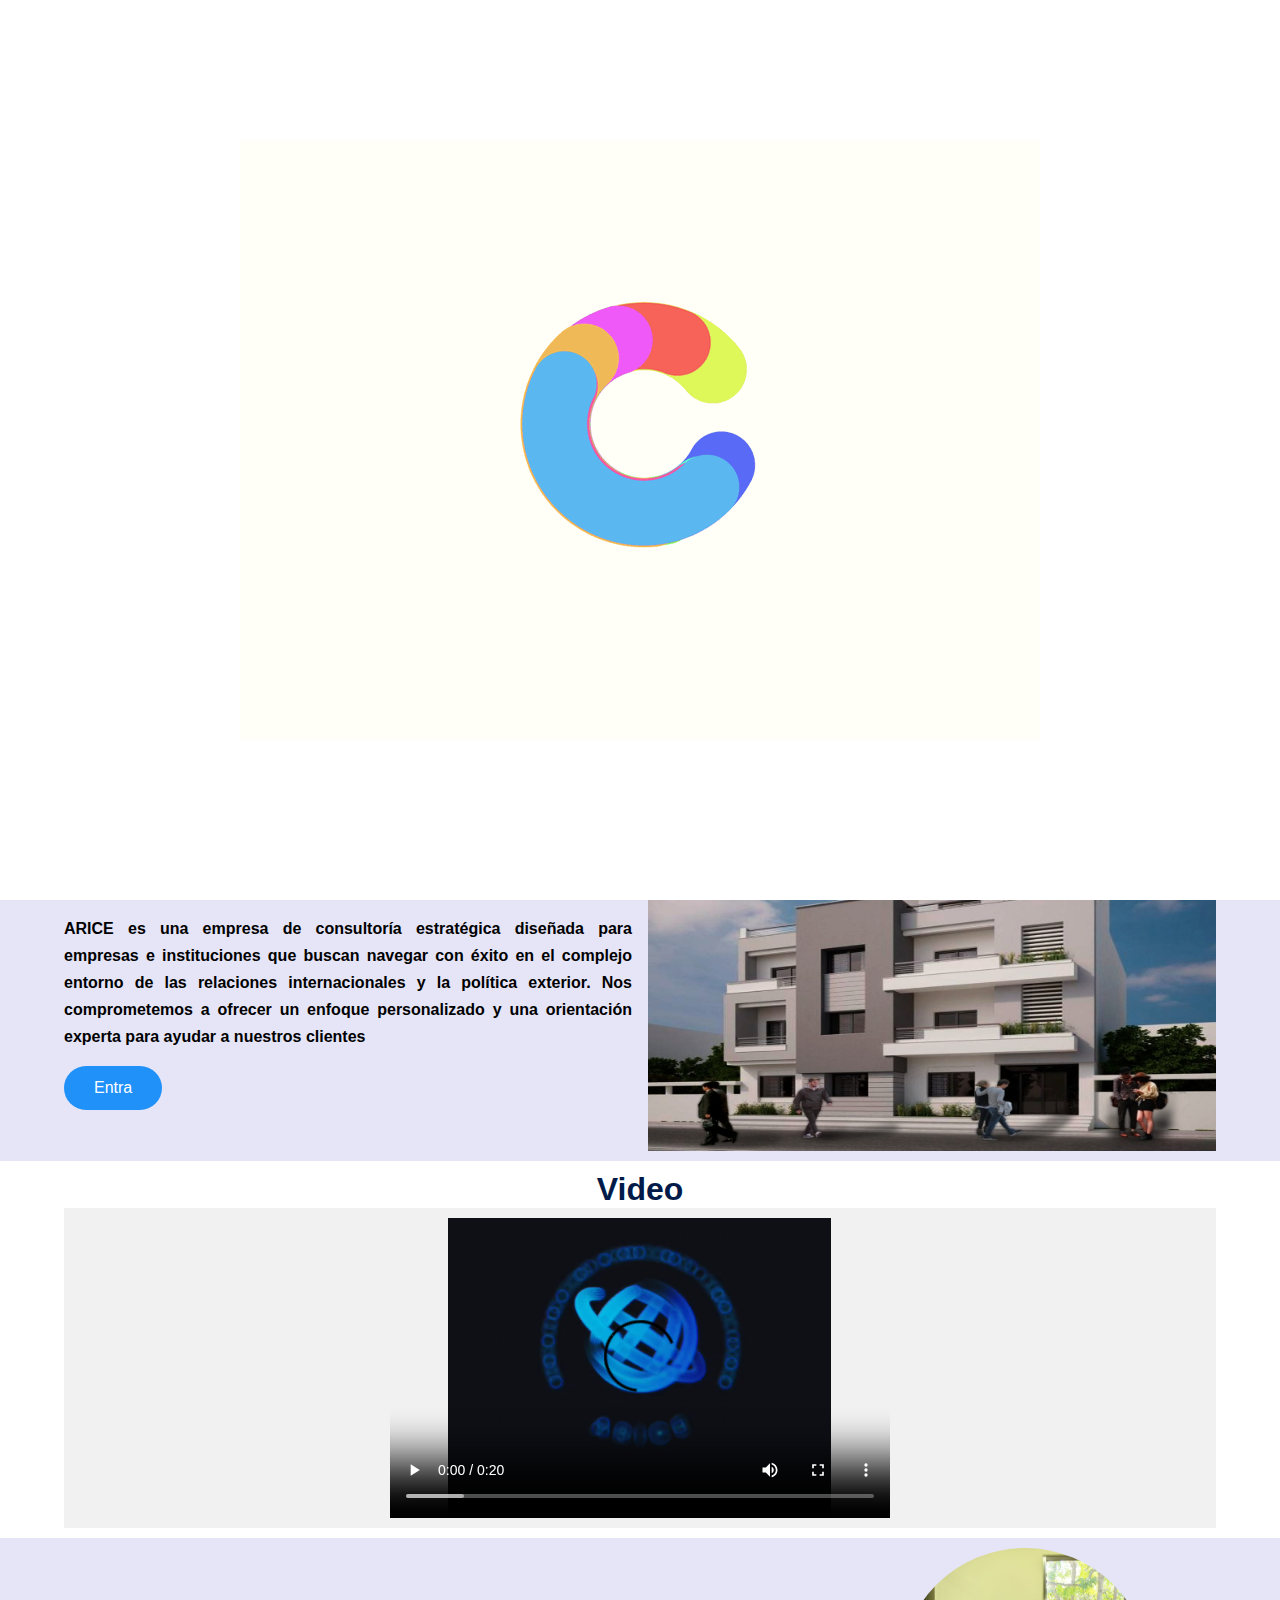
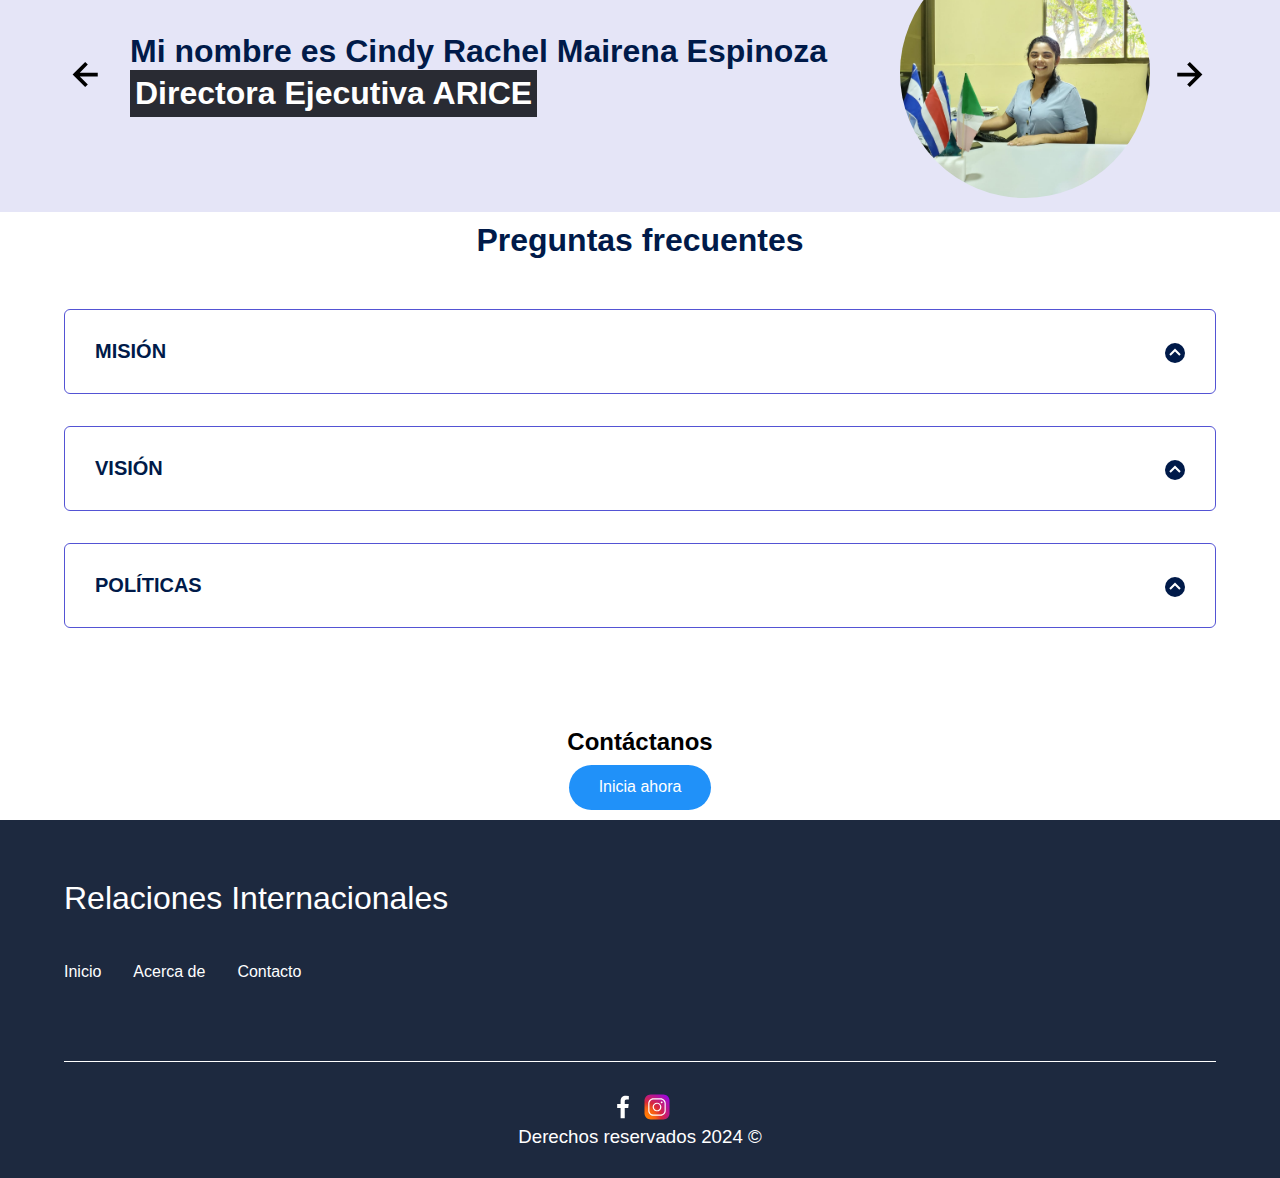
<file: index.html>
<!DOCTYPE html>
<html lang="es">

<head>
    <meta charset="UTF-8">
    <meta http-equiv="X-UA-Compatible" content="IE=edge">
    <meta name="viewport" content="width=device-width, initial-scale=1.0">
    <title>AGENCIA DE RELACIONES INTERNACIONALES Y COMERCIO EXTERIOR  ARICE
        </title>
    <link rel="stylesheet" href="./css/normalize.css">
    <link rel="stylesheet" href="./css/estilos.css">
    <link rel="stylesheet" href="./css/load.css">
    <link rel="preconnect" href="https://fonts.googleapis.com">
    <link rel="preconnect" href="https://fonts.gstatic.com" crossorigin>
    <link href="https://fonts.googleapis.com/css2?family=Fjalla+One&family=Inter&family=Protest+Strike&display=swap" rel="stylesheet">
    <link rel="icon" type="img/png" href="../primeraweb/images/logo3.png">
</head>

<body>
    <div id="load">
        <img src="./images/cargando.gif" alt="Loading..." />
    </div>

    <link rel="stylesheet" href="https://maxcdn.bootstrapcdn.com/font-awesome/4.5.0/css/font-awesome.min.css">
    <a href="https://api.whatsapp.com/send?phone=+50583636836&text=Hola, quiero saber mas sobre la Agencia De Relaciones Internacionales Y Comercio Exterior" class="float" target="_blank">
    <i class="fa fa-whatsapp my-float"></i>
    </a>
    
    <header class="hero">
        <nav class="nav container">
            <div class="nav__logo">
                <a href="index.html">
                    <img src="./images/Logo Sin fondo.png" alt="Logo de ARICE">
                </a>
                <h2 class="nav__title">ARICE</h2>
            </div>

            <ul class="nav__link nav__link--menu">
                <li class="nav__items">
                    <a href="index.html" class="nav__links">Inicio</a>
                </li>
                <li class="nav__items">
                    <a href="galeria.html" class="nav__links">Galeria</a>
                </li>
                <li class="nav__items">
                    <a href="contacto.html" class="nav__links">Contacto</a>
                </li>
                <li class="nav__items">
                    <a href="servicios.html" class="nav__links">Servicios</a>
                </li>

                <img src="./images/close.svg" class="nav__close">
            </ul>

            <div class="nav__menu">
                <img src="./images/menu.svg" class="nav__img">
            </div>
        </nav>

        <section class="hero__container container">
            <h1 class="hero__title">AGENCIA DE RELACIONES INTERNACIONALES Y COMERCIO EXTERIOR ARICE</h1>
            <p class="hero__paragraph"> <br>Bienvenidos<br/>
            </p>
            <a href="contacto.html" class="cta">Contáctanos</a>
        </section>
    </header>

    <main>
        <section class="knowledge">
        
            <div class="knowledge__container container">
                <div class="knowledege__texts">
                    <h2 class="subtitle"   style="text-align:center;">ARICE</h2></h2>
                      
                    <p class="knowledge__paragraph"> 
                        <br> <b>ARICE es una empresa de consultoría estratégica diseñada para empresas e instituciones que buscan navegar con éxito en el complejo entorno de las relaciones internacionales y la política exterior. Nos comprometemos a ofrecer un enfoque personalizado y una orientación experta para ayudar a nuestros clientes</b> <br/></p>
                    <a href="#" class="cta">Entra</a>
                </div>

                <div id="slider">
                    <figure>
                    <img src="images/8.jpg" alt="">
                    <img src="images/5.jpg" alt="">
                    <img src="images/4.jpg" alt="">
                    <img src="images/7.jpg" alt="">
                    <img src="images/6.jpg" alt="">
                    </figure>
                    </div>
            </div>
        </section>

        <section class="price container">
            <h2 class="subtitle">Video</h2>

            <div class="price__table">
                <video controls="controls" height="300" width="500">
                 <source src="Video/Arice.mp4"  type="video/mp4 ">
                </video>
                
                
            </div>
           
                   <!--para agregar cosas debajo de,los videos -->
            </div>
        </section>

        <section class="testimony">
            <div class="testimony__container container">
                <img src="./images/leftarrow.svg" class="testimony__arrow" id="before">

                <section class="testimony__body testimony__body--show" data-id="1">
                    <div class="testimony__texts">
                        <h2 class="subtitle">Mi nombre es Cindy Rachel Mairena Espinoza<span class="testimony__course">
                                Directora Ejecutiva ARICE</span></h2>
                        <p class="testimony__review"></p>
                    </div>

                    <figure class="testimony__picture">
                        <img src="images/3.jpg" class="testimony__img">
                    </figure>
                </section>

                <section class="testimony__body" data-id="2">
                    <div class="testimony__texts">
                        <h2 class="subtitle">Mi nombre es Fernando Samuel Uriza Pérez<span class="testimony__course">Director Ejecutivo De ARICE  </span></h2>
                        <p class="testimony__review"></p>
                    </div>

                    <figure class="testimony__picture">
                        <img src="images/Imagen 10.jpg" class="testimony__img">
                    </figure>
                </section>

                <section class="testimony__body" data-id="3">
                    <div class="testimony__texts">
                        <h2 class="subtitle">Mi nombre es Yaskary Vanessa Paiz Ocampo<span class="testimony__course">
                            dirección De Relaciones Internacionales</span></h2>
                        <p class="testimony__review"></p>
                    </div>

                    <figure class="testimony__picture">
                        <img src="./images/1.jpg" class="testimony__img">
                    </figure>
                </section>

                <section class="testimony__body" data-id="4">
                    <div class="testimony__texts">
                        <h2 class="subtitle">Mi nombre es Patzy Jaedka Pérez Martínez  <span class="testimony__course">
                                Departamento De  investigación Y análisis</span></h2>
                        <p class="testimony__review"></p>
                    </div>

                    <figure class="testimony__picture">
                        <img src="./images/2.jpg" class="testimony__img">
                    </figure>
                </section>

                <section class="testimony__body" data-id="5">
                    <div class="testimony__texts">
                        <h2 class="subtitle">Mi nombre es Ashley Saraí Pérez Urbina<span class="testimony__course">
                                Departamento De Marketing y comunicación</span></h2>
                        <p class="testimony__review"></p>
                    </div>

                    <figure class="testimony__picture">
                        <img src="./images/imagen 5.jpg" class="testimony__img">
                    </figure>
                </section>


                <img src="./images/rightarrow.svg" class="testimony__arrow" id="next">
            </div>
        </section>

        <section class="questions container">
            <h2 class="subtitle">Preguntas frecuentes</h2>
            <p class="questions__paragraph"></p>

            <section class="questions__container">
                <article class="questions__padding">
                    <div class="questions__answer">
                        <h3 class="questions__title">MISIÓN
                            <span class="questions__arrow">
                                <img src="./images/arrow.svg" class="questions__img">
                            </span>
                        </h3>

                        <p class="questions__show"> <b>Ser la agencia líder en relaciones internacionales y comercio exterior en Nicaragua, promoviendo la cooperación y el crecimiento económico. 
                            Fortalecemos las conexiones entre Nicaragua y otros países, generando impactos positivos en el comercio, inversión y colaboración en áreas clave como la educación y salud. Construimos puentes culturales y promovemos la imagen internacional positiva de Nicaragua.</b></p>
                    </div>
                </article>

                <article class="questions__padding">
                    <div class="questions__answer">
                        <h3 class="questions__title">VISIÓN
                            <span class="questions__arrow">
                                <img src="./images/arrow.svg" class="questions__img">
                            </span>
                        </h3>

                        <p class="questions__show"> <b>Ofrecer asesoría especializada en relaciones internacionales y estrategias de comunicación. Brindamos un servicio de alta calidad, estableciendo relaciones sólidas con los medios de comunicación y garantizando un alto nivel de control en la comunicación con nuestros clientes. Fomentamos el crecimiento y desarrollo de aquellos que deseen incursionar en el comercio internacional,
                            ofreciendo asesoramiento y servicios para ayudarles a alcanzar sus objetivos.</b></p>
                    </div>
                </article>

                <article class="questions__padding">
                    <div class="questions__answer">
                        <h3 class="questions__title">POLÍTICAS
                            <span class="questions__arrow">
                                <img src="./images/arrow.svg" class="questions__img">
                            </span>
                        </h3>

                        <p class="questions__show"> <br><b>Priorizamos la satisfacción del cliente en todas nuestras actividades y decisiones. Nos esforzamos por comprender y anticipar las necesidades y deseos de nuestros clientes, y nos comprometemos a brindarles servicios que superen sus expectativas y fortalezcan nuestra relación con ellos. </b> <br/>
                          <br><b>Aportamos en ofrecer precios accesibles a nuestros clientes sin comprometer la calidad de nuestros servicios.</b> <br/>
                         <br> <b>Dirigimos la gestión de la confidencialidad de información donde nos centramos en proteger la información requerida y expuesta de la parte interesada ante empleados de nuestra empresa.b </b><br/></p>
                    </div>
                </article>

            </section>

            <section class="questions__offer">
                <h2 class="centrado">Contáctanos</h2>
                <p class="questions__copy"></p>
                <a href="contacto.html" target="_blank" class="cta">Inicia ahora</a>
            </section>
        </section>
    </main>

    <footer class="footer">
        <section class="footer__container container">
            <nav class="nav nav--footer">
                <h2 class="footer__title">Relaciones Internacionales</h2>

                <ul class="nav__link nav__link--footer">
                    <li class="nav__items">
                        <a href="index.html" class="nav__links">Inicio</a>
                    </li>
                    <li class="nav__items">
                        <a href="#" class="nav__links">Acerca de</a>
                    </li>
                    <li class="nav__items">
                        <a href="contacto.html" class="nav__links">Contacto</a>
                    </li>
                    <li class="nav__items">
                        <a href="#" class="nav__links"></a>
                    </li>
                </ul>
            </nav>

            <form class="footer__form" action="https://formspree.io/f/mknkkrkj" method="POST">
                
                <div class="footer__inputs">
                 
                </div>
            </form>
        </section>

        <section class="footer__copy container">
            <div class="footer__social">
                <a href="https://www.facebook.com/profile.php?id=61556399154721&mibextid=ZbWKwL" target="_blank" class="footer__icons"><img src="./images/facebook.svg" class="footer__img"></a>
                <a href="https://www.instagram.com/arice_company?igsh=MXluNWh0ZDZlZzRt" target="_blank" class="footer__icons"><img src="./images/instagram.svg" class="footer__img"></a>
                
            </div>

            <h3 class="footer__copyright">Derechos reservados 2024 &copy; </h3>
        </section>
    </footer>

    <script src="./js/slider.js"></script>
    <script src="./js/questions.js"></script>
    <script src="./js/menu.js"></script>
    <script src="./js/load.js"></script>
</body>
</html>
</file>
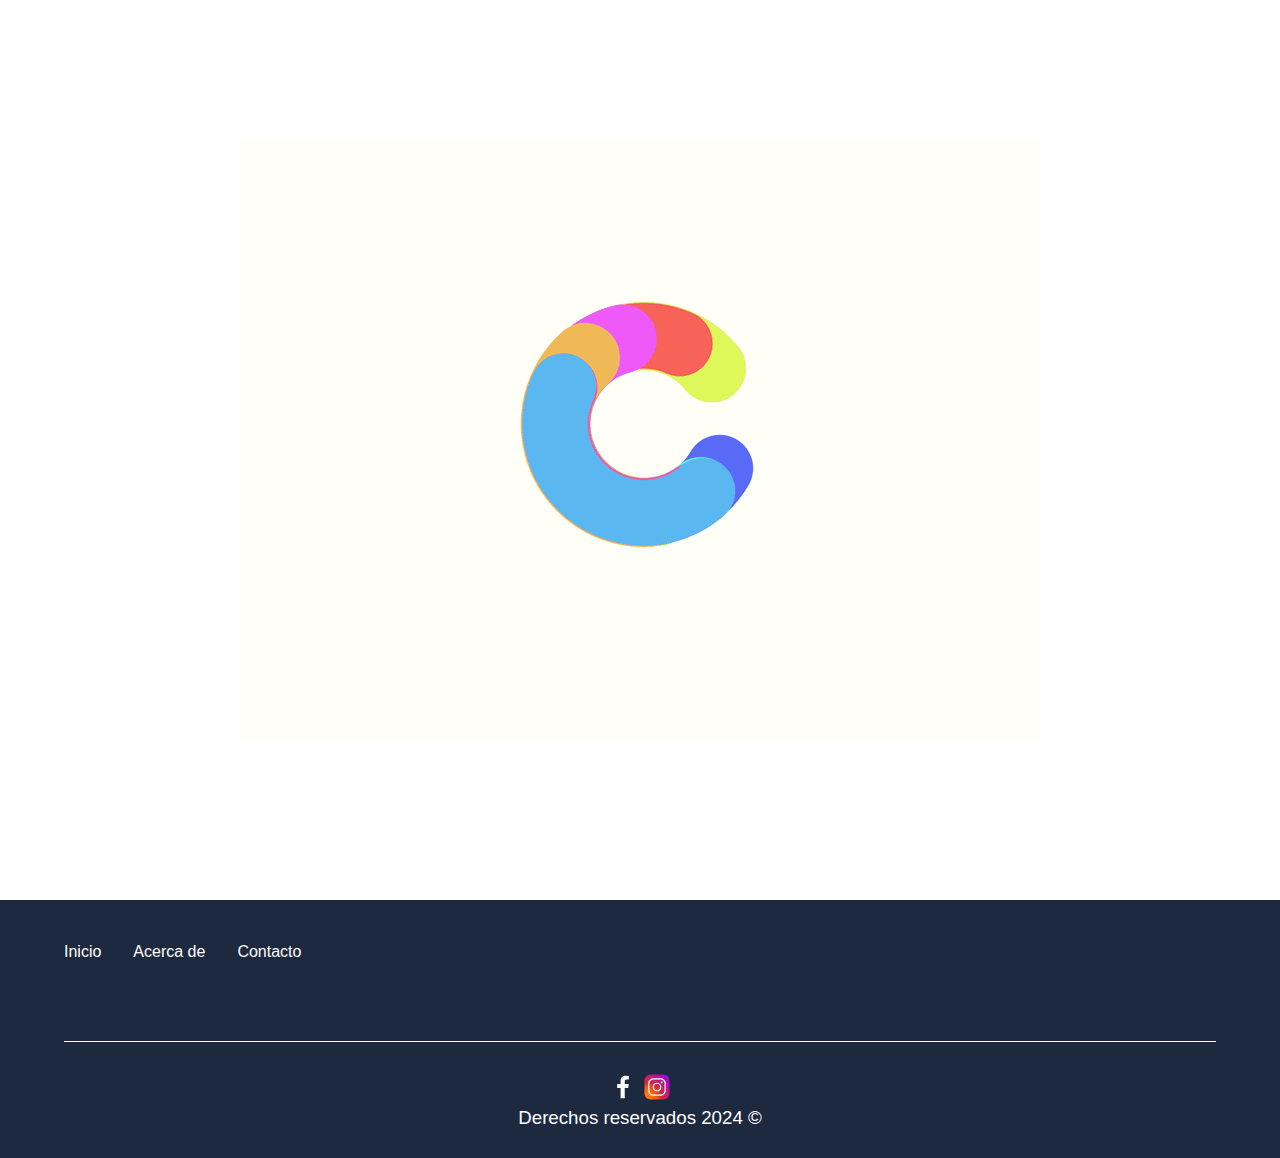
<file: contacto.html>
<!DOCTYPE html>
<html lang="en">
<head>
    <meta charset="UTF-8">
    <meta http-equiv="X-UA-Compatible" content="IE=edge">
    <meta name="viewport" content="width=device-width, initial-scale=1.0">
    <title>Contacto</title>
    <link rel="icon" type="img/png" href="../primeraweb/images/logo3.png">
    <link rel="stylesheet" href="./css/normalize.css">
    <link rel="stylesheet" href="./css/estilos.css">
    <link rel="stylesheet" href="./css/contactos.css">
    <link rel="stylesheet" href="./css/load.css">
</head>

<body>
    <div id="load">
        <img src="./images/cargando.gif" alt="Loading..." />
    </div>

    <header class="hero">
        <nav class="nav container">
            <div class="nav__logo">
                <a href="index.html">
                    <img src="./images/Logo Sin fondo.png" alt="Logo de ARICE">
                </a>
                <h2 class="nav__title">ARICE</h2>
            </div>

            <ul class="nav__link nav__link--menu">
                <li class="nav__items">
                    <a href="index.html" class="nav__links">Inicio</a>
                </li>
                <li class="nav__items">
                    <a href="galeria.html" class="nav__links">Galeria</a>
                </li>
                <li class="nav__items">
                    <a href="contacto.html" class="nav__links">Contacto</a>
                </li>
                <li class="nav__items">
                    <a href="servicios.html" class="nav__links">Servicios</a>
                </li>

                <img src="./images/close.svg" class="nav__close">
            </ul>

            <div class="nav__menu">
                <img src="./images/menu.svg" class="nav__img">
            </div>
        </nav>



        <main>
            <div class="trabajo">

                <form action="https://formspree.io/f/mnqedlly" method="POST">
                    
                    <div class="row">
                        <h1 class="conct">CONTÁCTENOS</h1>
                        <label for="nombre">Nombre:</label>
                        <input type="text" name="name" placeholder="Ej: JORGE LOPEZ" id="nombre" required>
                    </div>
    
                    <div class="row">
                        <label for="correo">Correo:</label>
                        <input type="email" name="correo" placeholder="micorreo@outlook.com" id="correo" required>
                    </div>
    
                    <div class="row">
                        <label for="asunto">Asunto:</label>
                        <input type="text" name="asunto" placeholder="Ej: Necesito saber acerca de..." id="asunto" required>
                    </div>
    
                    <label for="mensaje">Mensaje:</label>
                    <textarea name="mensaje" placeholder="Escriba aquí su mensaje" id="mensaje" rows="4" required></textarea>
                    <button type="submit">Enviar</button>
                </form>
            </div>        
        </main>
        
    </header>

    <footer class="footer">
        <section class="footer__container container">
            <nav class="nav nav--footer">
                <h2 class="footer__title">Relaciones Internacionales</h2>
    
                <ul class="nav__link nav__link--footer">
                    <li class="nav__items">
                        <a href="index.html" class="nav__links">Inicio</a>
                    </li>
                    <li class="nav__items">
                        <a href="#" class="nav__links">Acerca de</a>
                    </li>
                    <li class="nav__items">
                        <a href="contacto.html" class="nav__links">Contacto</a>
                    </li>
                    <li class="nav__items">
                        <a href="#" class="nav__links"></a>
                    </li>
                </ul>
            </nav>
    
            <form class="footer__form" action="https://formspree.io/f/mknkkrkj" method="POST">
                
            </form>
        </section>
    
        <section class="footer__copy container">
            <div class="footer__social">
                <a href="https://www.facebook.com/profile.php?id=61556399154721&mibextid=ZbWKwL" target="_blank" class="footer__icons"><img src="./images/facebook.svg" class="footer__img"></a>
                <a href="https://www.instagram.com/arice_company?igsh=MXluNWh0ZDZlZzRt" target="_blank" class="footer__icons"><img src="./images/instagram.svg" class="footer__img"></a>
                
            </div>
            <h3 class="footer__copyright">Derechos reservados 2024 &copy; </h3>
        </section>
    </footer>

    <script src="./js/menu.js"></script>
    <script src="./js/load.js"></script>
    <script src="./js/validacioncontacto.js"></script>
</body>
</html>
</file>
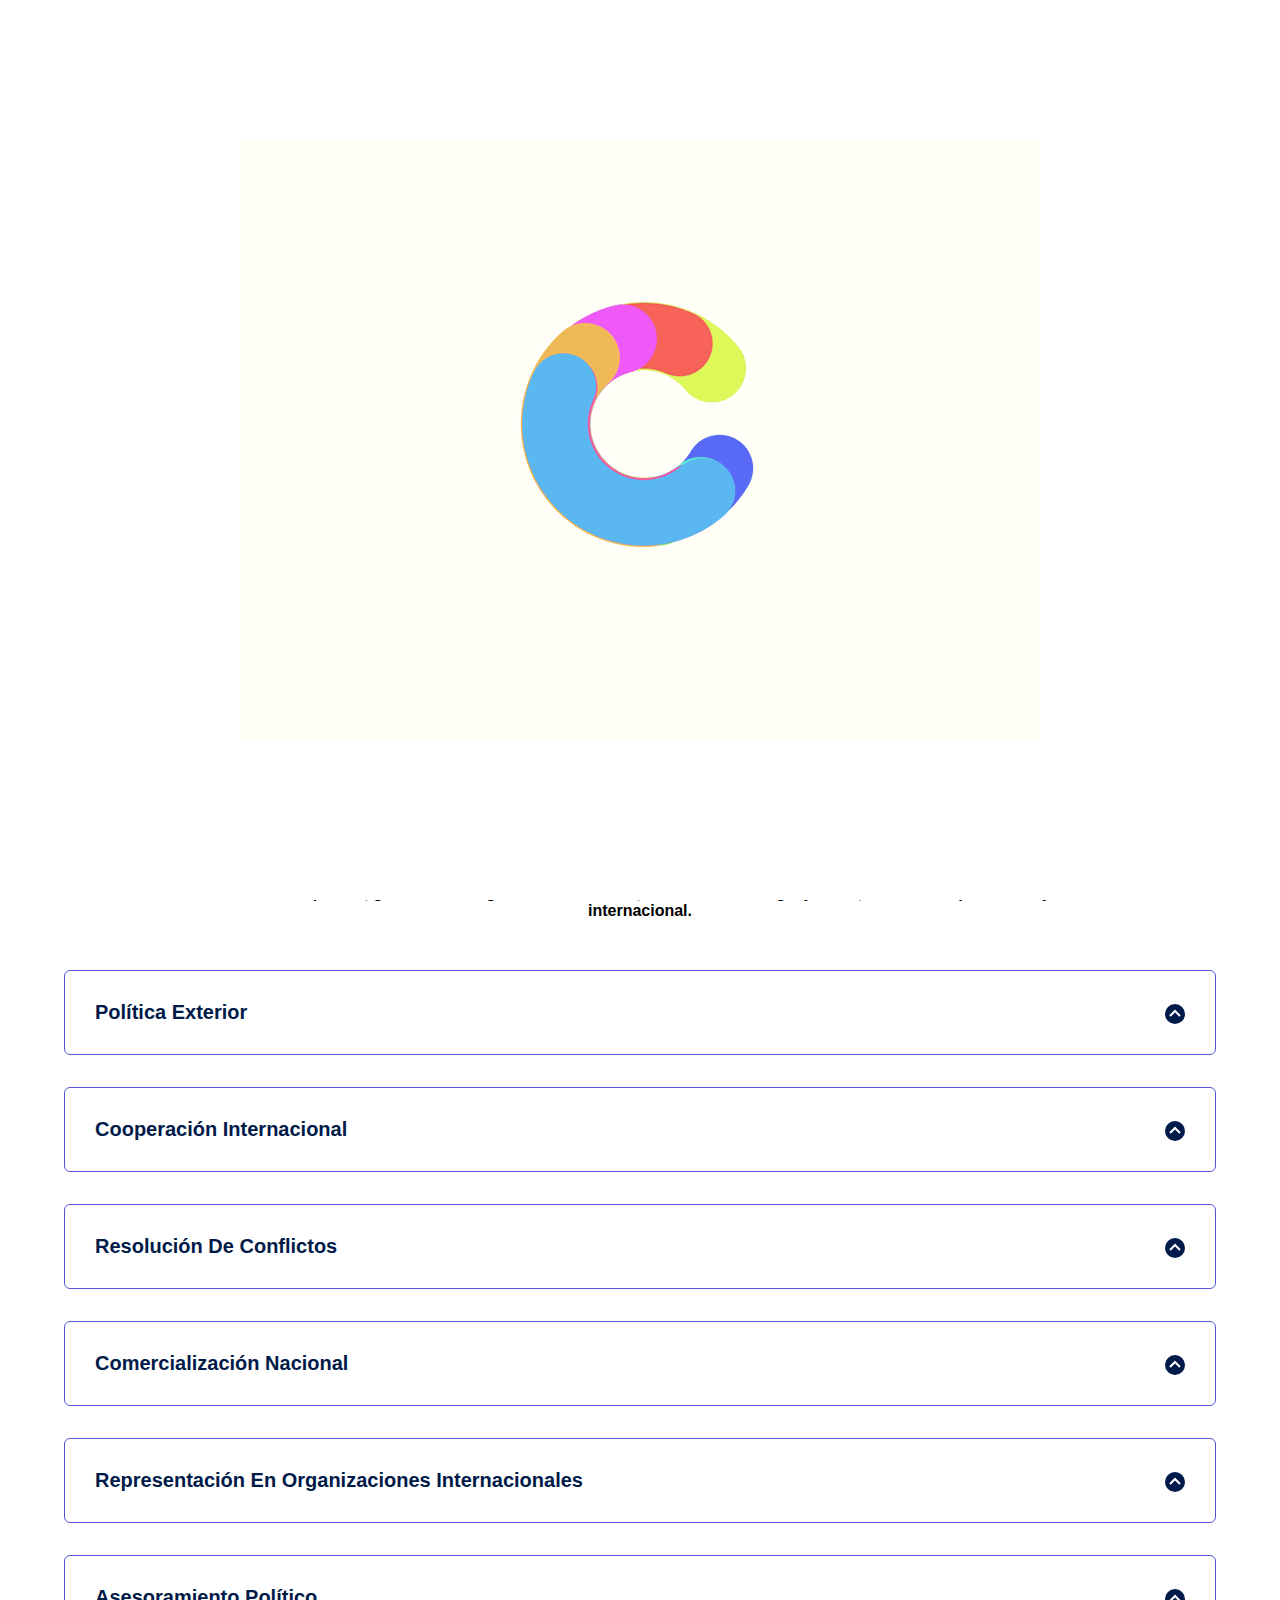
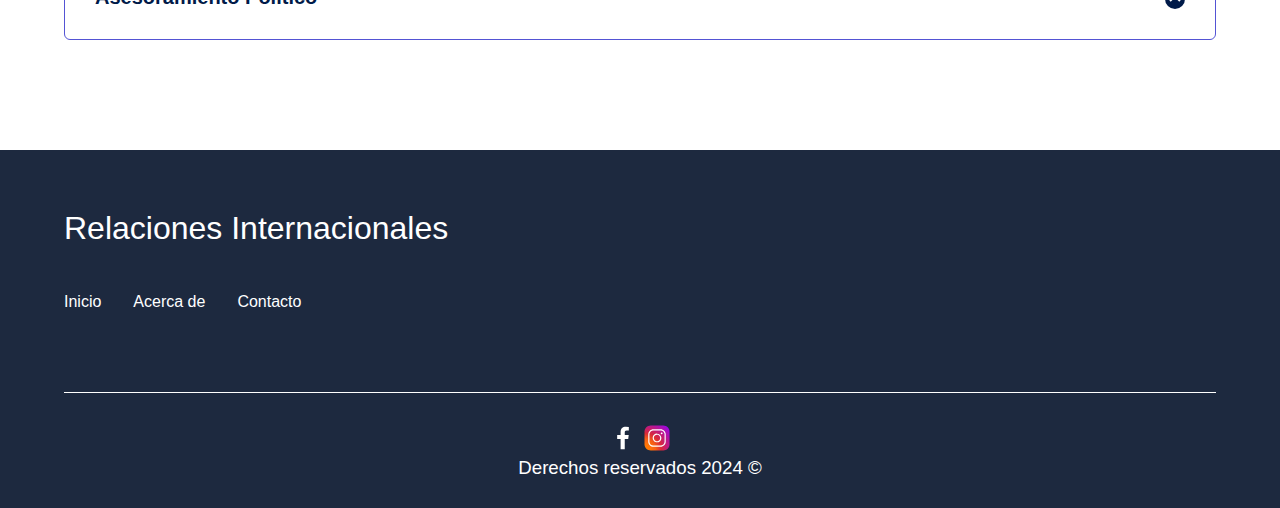
<file: servicios.html>
<!DOCTYPE html>
<html lang="en">
<head>
    <meta charset="UTF-8">
    <meta http-equiv="X-UA-Compatible" content="IE=edge">
    <meta name="viewport" content="width=device-width, initial-scale=1.0">
    <title>Galeria</title>
    <link rel="icon" type="img/png" href="../primeraweb/images/logo3.png">
    <link rel="stylesheet" href="./css/normalize.css">
    <link rel="stylesheet" href="./css/estilos.css">
    <link rel="stylesheet" href="./css/contactos.css">
    <link rel="stylesheet" href="./css/load.css">
    <link rel="preconnect" href="https://fonts.googleapis.com">
    <link rel="preconnect" href="https://fonts.gstatic.com" crossorigin>
    <link href="https://fonts.googleapis.com/css2?family=Fjalla+One&family=Inter&family=Protest+Strike&display=swap" rel="stylesheet">
</head>

<body>
    <div id="load">
        <img src="./images/cargando.gif" alt="Loading..." />
    </div>

    <header class="hero">
        <nav class="nav container">
            <div class="nav__logo">
                <a href="index.html">
                    <img src="./images/Logo Sin fondo.png" alt="Logo de ARICE">
                </a>
                <h2 class="nav__title">ARICE</h2>
            </div>

            <ul class="nav__link nav__link--menu">
                <li class="nav__items">
                    <a href="index.html" class="nav__links">Inicio</a>
                </li>
                <li class="nav__items">
                    <a href="galeria.html" class="nav__links">Galeria</a>
                </li>
                <li class="nav__items">
                    <a href="contacto.html" class="nav__links">Contacto</a>
                </li>
                <li class="nav__items">
                    <a href="servicios.html" class="nav__links">Servicios</a>
                </li>

                <img src="./images/close.svg" class="nav__close">
            </ul>

            <div class="nav__menu">
                <img src="./images/menu.svg" class="nav__img">
            </div>
        </nav>

        <section class="hero__container container">
            <h1 class="hero__title"> DESCRIPCIÓN DE NUESTROS SERVICIOS</h1>
            <h1 class="hero__title"></h1>
            <p class="hero__paragraph">Bienvenidos</p>
        </section>

    </header>

    <main>
        <section class="questions container">
            <h2 class="subtitle"></h2>
            <p class="questions__paragraph"> <br> <b>Una agencia de relaciones internacionales y comercio exterior proporciona una variedad de 
                servicios destinados a ayudar a las empresas a expandirse globalmente. Estos servicios incluyen asesoramiento en comercio 
                internacional, investigación de mercados, desarrollo de estrategias de entrada al mercado, gestión de aduanas y logística, 
                negociación y gestión de contratos internacionales, búsqueda de socios comerciales, asistencia en la internacionalización de 
                empresas, gestión de riesgos internacionales, asesoramiento legal y fiscal, así como capacitación y desarrollo de talento 
                internacional.</b> <br/></p>

                <section class="questions__container">
                    <article class="questions__padding">
                        <div class="questions__answer">
                            <h3 class="questions__title">Política Exterior
                                <span class="questions__arrow">
                                    <img src="./images/arrow.svg" class="questions__img">
                                </span>
                            </h3>
    
                            <p class="questions__show">
                               <br><b>Análisis de riesgos políticos y evaluación de oportunidades comerciales.</b><br/>
                              <br>  <b>Identificación de posibles barreras comerciales</b><br/>
                            </p>
                        </div>
                    </article>
    
                    <article class="questions__padding">
                        <div class="questions__answer">
                            <h3 class="questions__title">Cooperación Internacional
                                <span class="questions__arrow">
                                    <img src="./images/arrow.svg" class="questions__img">
                                </span>
                            </h3>
    
                            <p class="questions__show">
                                <b>Gestión de identificación de fuentes de financiamiento.</b> <br>
                                <br>  <b>Constatar el cumplimiento normativo internacional.</b>
                            </p>
                        </div>
                    </article>
    
                    <article class="questions__padding">
                        <div class="questions__answer">
                            <h3 class="questions__title">Resolución De Conflictos
                                <span class="questions__arrow">
                                    <img src="./images/arrow.svg" class="questions__img">
                                </span>
                            </h3>
    
                            <p class="questions__show">
                              <b> Mediación en la resolución de conflictos económicos Nacionales.</b><br>
                            </p>
                        </div>
                    </article>
    
                    <article class="questions__padding">
                        <div class="questions__answer">
                            <h3 class="questions__title">Comercialización Nacional
                                <span class="questions__arrow">
                                    <img src="./images/arrow.svg" class="questions__img">
                                </span>
                            </h3>
    
                            <p class="questions__show">
                               <b>Planificación de integración de estrategias del comercio nacional.</b> <br/>
                                <br> <b>Asesoramiento en riesgos y oportunidades comerciales en Nicaragua.</b>
                            </p>
                        </div>
                    </article>
    
                    <article class="questions__padding">
                        <div class="questions__answer">
                            <h3 class="questions__title">Representación En Organizaciones Internacionales
                                <span class="questions__arrow">
                                    <img src="./images/arrow.svg" class="questions__img">
                                </span>
                            </h3>
    
                            <p class="questions__show">
                             <b>Representación nacional para misión especial.</b> <br/>
                            </p>
                        </div>
                    </article>
    
                    <article class="questions__padding">
                        <div class="questions__answer">
                            <h3 class="questions__title">Asesoramiento Político
                                <span class="questions__arrow">
                                    <img src="./images/arrow.svg" class="questions__img">
                                </span>
                            </h3>
    
                            <p class="questions__show">
                               <b>Planificación estratégica. </b>  <br/>
                                <br> <b>Gestión de Campañas electorales.</b>
                            </p>
                        </div>
                    </article>
                </section>
            </section>


        </section>
    </main>
    <footer class="footer">
        <section class="footer__container container">
            <nav class="nav nav--footer">
                <h2 class="footer__title" >Relaciones Internacionales</h2>
    
                <ul class="nav__link nav__link--footer">
                    <li class="nav__items">
                        <a href="index.html" class="nav__links">Inicio</a>
                    </li>
                    <li class="nav__items">
                        <a href="#" class="nav__links">Acerca de</a>
                    </li>
                    <li class="nav__items">
                        <a href="contacto.html" class="nav__links">Contacto</a>
                    </li>
                    <li class="nav__items">
                        <a href="#" class="nav__links"></a>
                    </li>
                </ul>
            </nav>
    
            <form class="footer__form" action="https://formspree.io/f/mknkkrkj" method="POST">
                
                <div class="footer__inputs">
                  
                </div>
            </form>
        </section>
    
        <section class="footer__copy container">
            <div class="footer__social">
                <a href="https://www.facebook.com/profile.php?id=61556399154721&mibextid=ZbWKwL" target="_blank" class="footer__icons"><img src="./images/facebook.svg" class="footer__img"></a>
                <a href="https://www.instagram.com/arice_company?igsh=MXluNWh0ZDZlZzRt" target="_blank" class="footer__icons"><img src="./images/instagram.svg" class="footer__img"></a>
               
            </div>
            <h3 class="footer__copyright">Derechos reservados 2024 &copy; </h3>
        </section>
    </footer>

    <script src="./js/questions.js"></script>
    <script src="./js/menu.js"></script>
    <script src="./js/load.js"></script>
</body>
</html>
</file>
<file: css/estilos.css>
@import url('https://fonts.googleapis.com/css2?family=Poppins:wght@300;400;600;700&display=swap');

:root {
    --padding-container: 10px 0;
    --color-title: #001A49;
}

body {
    font-family:Arial, Helvetica, sans-serif
}

.container {
    width: 90%;
    max-width: 1200px;
    margin: 0 auto;
    overflow: hidden;
    padding: var(--padding-container);
}

.hero {
    width: 100%;
    height: 100vh;
    min-height: 600px;
    max-height: 800px;
    position: relative;
    display: grid;
    grid-template-rows: 100px 1fr;
    color: #fff;
}


.her {
    width: 100%;
    height: 100vh;
    min-height: 600px;
    max-height: 800px;
    position: relative;
    display: grid;
    grid-template-rows: 100px 1fr;
    color: #fff;
}

.hero::before {
    content: "";
    position: absolute;
    top: 0;
    left: 0;
    width: 100%;
    height: 100%;
    background-image: linear-gradient(180deg, #0000008c 0%, #0000008c 100%),url('../images/computer.jpg');
    background-size: cover;
    clip-path: polygon(0 0, 100% 0, 100% 80%, 50% 95%, 0 80%);
    z-index: -1;
}

.her::before {
    content: "";
    position: absolute;
    top: 0;
    left: 0;
    width: 100%;
    height: 100%;
    background-image: linear-gradient(180deg, #0000008c 0%, #0000008c 100%),url('../images/computer.jpg');
    background-size: cover;
    clip-path: polygon(0 0, 100% 0, 100% 80%, 50% 95%, 0 80%);
    z-index: -1;
}

/* Nav LOGO  */
.nav__logo {
    position: absolute;
    display: flex;
    align-items: center;
}

.nav__logo img {
    height: 180px;
    margin-right: 19px; 
}

.nav__title {
    display: none;
}

.nav__title{
    flex-direction: column;
}

/* Nav */
.nav {
    --padding-container: 0;
    height: 100%;
    display: flex;
    align-items: center;
    margin-top: 50px;
}

.nav__link {
    margin-left: auto;
    padding: 0;
    display: grid;
    grid-auto-flow: column;
    grid-auto-columns: max-content;
    gap: 2em;
}

.nav__items {
    list-style: none;
}

.nav__links {
    color: #fff;
    text-decoration: none;
}

.nav__menu {
    margin-left: auto;
    cursor: pointer;
    display: none;
}

.nav__img {
    display: block;
    width: 30px;
}


.nav__close {
    display: var(--show, none);
}


/* Hero container */

.hero__container {
    max-width: 800px;
    --padding-container: 0;
    display: grid;
    grid-auto-rows: max-content;
    align-content: center;
    gap: 1em;
    padding-bottom: 100px;
    text-align: center;
}

.hero__title {
    font-size: 3.5rem;
}

.hero__paragraph {
    margin-bottom: 20px;
}

.cta {
    display: inline-block;
    background-color: #2091F9;
    justify-self: center;
    color: #fff;
    text-decoration: none;
    padding: 13px 30px;
    border-radius: 32px;
}

/* About */

.about {
    text-align: center;
}

.subtitle {
    color: var(--color-title);
    font-size: 2rem;
    margin-bottom: 25px
    text aling center;
}


.about__paragraph {
    line-height: 1.7;
}

.about__main {
    padding-top: 80px;
    display: grid;
    width: 90%;
    margin: 0 auto;
    gap: 1em;
    overflow: hidden;
    grid-template-columns: repeat(auto-fit, minmax(260px, auto));
}


.about__icons {
    display: grid;
    gap: 1em;
    justify-items: center;
    width: 260px;
    overflow: hidden;
    margin: 0 auto;
}

.about__icon {
    width: 40px;
}

/* Knowledge imagenes */

.knowledge {
    background-color: #e5e5f7;
    background-image: radial-gradient(#444cf7 0.5px, transparent 0.5px), radial-gradient(#444cf7 0.5px, #e5e5f7 0.5px);
    background-size: 20px 20px;
    background-position: 0 0, 10px 10px;
    overflow: hidden;
}

.knowledge__container{
    display: grid;
    grid-template-columns: 1fr 1fr;
    gap: 1em;
    align-items: center;
}

.knowledge__picture{
    max-width: 500px;
}

.knowledge__paragraph{
    line-height: 1.7;
    margin-bottom: 15px;
    
}

.knowledge__img{
    width: 100%;
    display: block;
}

/* price */

.price{
    text-align: center;
}

.price__table{
    padding-top: 60px;
    display: flex;
    flex-wrap: wrap;
    gap: 2.5em;
    justify-content: space-evenly;
    align-items: center;
}

.price__element{
    background-color: #e5e5f7;
    text-align: center;
    border-radius: 10px;
    width: 330px;
    padding: 40px;
    --color-plan: #696871;
    --color-price: #1D293F;
    --bg-cta: #fff;
    --color-cta: #5454D4;
    --color-items: #696871;
}

.price__element--best{
    width: 370px;
    padding: 60px 40px;
    background-color: #FF7143;
    --color-plan: rgb(255 255 255 / 75%);
    --color-price: #fff;
    --bg-cta: #9F3919;
    --color-cta: #FFF;
    --color-items: #fff;
}


.price__name{
    color: var(--color-plan);
    margin-bottom: 15px;
    font-weight: 300;
}

.price__price{
    font-size: 2.5rem;
    color: var(--color-price);
}

.price__items{
    margin-top: 35px;
    display: grid;
    gap: 1em;
    font-weight: 300;
    font-size: 1.2rem;
    margin-bottom: 50px;
    color: var(--color-items);
}

.price__cta{
    display: block;
    padding: 20px 0;
    border-radius: 10px;
    text-decoration: none;
    background-color: var(--bg-cta);
    font-weight: 600;
    color: var(--color-cta);
    box-shadow: 0 0 1px rgba(0, 0, 0, .5);
}

/* Testimony */

.testimony{
    background-color: #e5e5f7;
}

.testimony__container{
    display: grid;
    grid-template-columns: 50px 1fr 50px;
    gap: 1em;
    align-items: center;
}

.testimony__body{
    display: grid;
    grid-template-columns: 1fr max-content;
    justify-content: space-between;
    align-items: center;
    gap: 2em;
    grid-column: 2/3;
    grid-row: 1/2;
    opacity: 0;
    pointer-events: none;
}


.testimony__body--show{
    pointer-events: unset;
    opacity: 1;
    transition: opacity 1.5s ease-in-out;
}

.testimony__img{
    width: 250px;
    height: 250px;
    border-radius: 50%;
    object-fit: cover;
    object-position: 50% 30%;
}

.testimony__texts{
    max-width: 700px;
}

.testimony__course{
    background-color: rgb(41, 43, 51);
    color: #fff;
    display: inline-block;
    padding: 5px;
}

.testimony__arrow{
    width: 90%;
    cursor: pointer;
}

/* Questions */

.questions{
    text-align: center;
}

.questions__container{
    display: grid;
    gap: 2em;
    padding-top: 50px;
    padding-bottom: 100px;
}

.questions__padding{
    padding: 0;
    transition: padding .3s;
    border: 1px solid #5454D4;
    border-radius: 6px;
}

.questions__padding--add{
    padding-bottom: 30px;
}

.questions__answer{
    padding: 0 30px 0;
    overflow: hidden;
}

.questions__title{
    text-align: left;
    display: flex;
    font-size: 20px;
    padding: 30px 0 30px;
    cursor: pointer;
    color: var(--color-title);
    justify-content: space-between;
}

.questions__arrow{
    border-radius: 50%;
    background-color: var(--color-title);
    width: 20px;
    height: 20px;
    display: flex;
    justify-content: center;
    align-items: center;
    align-self: flex-end;
    margin-left: 10px;
    transition:  transform .3s;
}

.questions__arrow--rotate{
    transform: rotate(180deg);
    
}

.questions__show{
    text-align: center;
    height: 0;
    transition: height .3s;
}

.questions__img{
    display: block;
    height: 200;
    
}

.questions__copy{
    width: 60%;
    margin: 0 auto;
    margin-bottom: 10px;
    align-items: center;
    
}

/* Footer */

.footer{
    background-color: #1D293F;
}

.footer__title{
    font-weight: 300;
    font-size: 2rem;
    margin-bottom: 30px;
}

.footer__title, .footer__newsletter{
    color: #fff;
}


.footer__container{
    display: flex;
    justify-content: space-between;
    align-items: center;
    border-bottom: 1px solid #fff;
    padding-bottom: 60px;
}

.nav--footer{
    padding-bottom: 20px;
    display: grid;
    gap: 1em;
    grid-auto-flow: row;
    height: 100%;
}

.nav__link--footer{
    display: flex;
    margin: 0;
    margin-right: 20px;
    flex-wrap: wrap;
}

.footer__inputs{
    margin-top: 10px;
    display: flex;
    overflow: hidden;
}

.footer__input{
    background-color: #fff;
    height: 50px;
    display: block;
    padding-left: 10px;
    border-radius: 6px;
    font-size: 1rem;
    outline: none;
    border: none;
    margin-right: 16px;
}

.footer__submit{
    margin-left: auto;
    display: inline-block;
    height: 50px;
    padding: 0 20px ;
    background-color: #2091F9;
    border: none;
    font-size: 1rem;
    color: #fff;
    border-radius: 6px;
    cursor: pointer;
}

.footer__copy{
    --padding-container: 30px 0;
    text-align: center;
    color: #fff;
}

.footer__copyright{
    font-weight: 300;
}

.footer__icons{
    margin-bottom: 10px;
}

.footer__img{
    width: 30px;
}

/* Media queries */

@media (max-width:800px){
    .nav__menu{
        display: block;
    }

    .nav__link--menu{
        position: fixed;
        background-color: #000;
        top: 0;
        left: 0;
        height: 100%;
        width: 100%;
        display: flex;
        flex-direction: column;
        justify-content: space-evenly;
        align-items: center;
        z-index: 100;
        opacity: 0;
        pointer-events: none;
        transition: .7s opacity;
    }

    .nav__link--show{
        --show: block;
        opacity:1 ;
        pointer-events: unset;
    }

    .nav__close{
        position: absolute;
        top: 30px;
        right: 30px;
        width: 30px;
        cursor: pointer;
    }

    .hero__title{
       font-size: 3rem;
    }


    .about__main{
        gap: 2em;
    }

    .about__icons:last-of-type{
        grid-column: 1/-1;
    }


    .knowledge__container{
        grid-template-columns: 1fr;
        grid-template-rows: max-content 1fr;
        gap: 3em;
        text-align: center;
    }

    .knowledge__picture{
        grid-row: 1/2;
        justify-self: center;
    }

    .testimony__container{
        grid-template-columns: 30px 1fr 30px;
    }

    .testimony__body{
        grid-template-columns: 1fr;
        grid-template-rows: max-content max-content;
        gap: 3em;
        justify-items:center ;
    }


    .testimony__img{
        width: 200px;
        height: 200px;
        
    }

    .questions__copy{
        width: 100%;
    }

    .footer__container{
        flex-wrap: wrap;
    }

    .nav--footer{
        width: 100%;
        justify-items: center;
    }

    .nav__link--footer{
        width: 100%;
        justify-content: space-evenly;
        margin: 0;
    }

    .footer__form{
        width: 100%;
        justify-content: space-evenly;
    }

    .footer__input{
        flex: 1;
    }

}

@media (max-width:600px){
    .hero__title{
        font-size: 2.5rem;
    }

    .hero__paragraph{
        font-size: 1rem;
    }

    .subtitle{
        font-size: 1.8rem;
    }

    .price__element{
        width: 90%;
    }

    .price__element--best{
        width: 90%;
        /* padding: 40px; */
    }

    .price__price{
        font-size: 2rem;
    }

    .testimony{
        --padding-container: 60px 0;
    }

    .testimony__container{
        grid-template-columns: 28px 1fr 28px;
        gap: .9em;
    }

    .testimony__arrow{
        width: 100%;
    }

    .testimony__course{
        margin-top: 15px;
    }

    .questions__title{
        font-size: 1rem;
    }

    .footer__title{
        justify-self: start;
        margin-bottom: 15px;
    }

    .nav--footer{
        padding-bottom: 60px;
    }

    .nav__link--footer{
        justify-content: space-between;
    }

    .footer__inputs{
        flex-wrap: wrap;
    }

    .footer__input{
        flex-basis: 100%;
        margin: 0;
        margin-bottom: 16px;
    }

    .footer__submit{
        margin-right: auto;
        margin-left: 0;
        

        /* 
        margin:0;
        width: 100%;
        */
    }
}




/*API Numero de WhatsApp*/
.float{
	position:fixed;
	width:60px;
	height:60px;
	bottom:40px;
	right:40px;
	background-color:#25d366;
	color:#FFF;
	border-radius:50px;
	text-align:center;
   font-size:30px;
	box-shadow: 2px 2px 3px #999;
   z-index:100;
}
.float:hover {
	text-decoration: none;
	color: #25d366;
  background-color:#fff;
}

.my-float{
	margin-top:16px;
}
/*slider de imagenes*/


body { margin: 0; } 
div#slider { overflow: hidden; } /* las imágenes no van a salir del márgen de la pantalla*/
div#slider figure img { width: 20%; float: left; }

div#slider figure { 
  position: relative;
  width: 500%;
  margin: 0;
  left: 0;
  text-align: left;
  font-size: 0;
  animation: 30s slidy infinite; /*el movimiento se va a mantener de forma indefinida -infinito-*/
}


/*esta parte del código define el movimiento de las imágenes a la izquierda*/
@keyframes slidy {
0% { left: 0%; }
20% { left: 0%; }
25% { left: -100%; }
45% { left: -100%; }
50% { left: -200%; }
70% { left: -200%; }
75% { left: -300%; }
95% { left: -300%; }
100% { left: -400%; }
}



/*videos*/

.price__table{

    background-color: rgb(241, 241, 241);
   
    padding: 10px;

    height: auto;
    
  
}


.centro {
    text-align: center;
}

.texto {
  font-family: "Inter", sans-serif;
  font-optical-sizing: auto;
  font-weight: 400;
  font-style: normal;
  font-variation-settings:
    "slnt" 0;

}

.knowledge__paragraph{
    text-align: justify;
}
</file>
<file: css/load.css>
#load {
    display: flex;
    justify-content: center;
    align-items: center;
    height: 100vh;
    position: fixed;
    top: 0;
    left: 0;
    right: 0;
    bottom: 0;
    background-color: #ffffff;
    z-index: 9999;
}

#load img {
    display: none;
    margin-bottom: 20px;
}

#load.show img {
    display: block;
}
</file>
<file: css/contactos.css>
.trabajo {
    max-width: 500px;
    margin: 91px auto;
    padding: 20px;
    background-color:#fff;
    box-shadow: 0 0 10px rgba(0, 0, 0, 0.1);
}

.conct{
    font-size: 2rem;
    text-align: center;
    color: black;
}

.row {
    margin-bottom: 10px;
}

label {
    display: block;
    margin-bottom: 5px;
    color: black;
}

input[type="text"],
input[type="email"],
textarea {
    width: 100%;
    padding: 10px;
    border: 1px solid #ddd;
    border-radius: 3px;
    font-size: 14px;
}

textarea {
    resize: none;
}

button[type="submit"] {
    display: block;
    width: 100%;
    padding: 10px;
    background-color: #007bff;
    color: #fff;
    border: none;
    border-radius: 3px;
    cursor: pointer;
    font-size: 14px;
    margin-top: 10px;
}

button[type="submit"]:hover {
    background-color: #0056b3;
}


@media only screen and (max-width: 768px) {
    form {
        width: 100%;
    }

    .conct {
        font-size: 2.5rem;
    }
}
</file>
